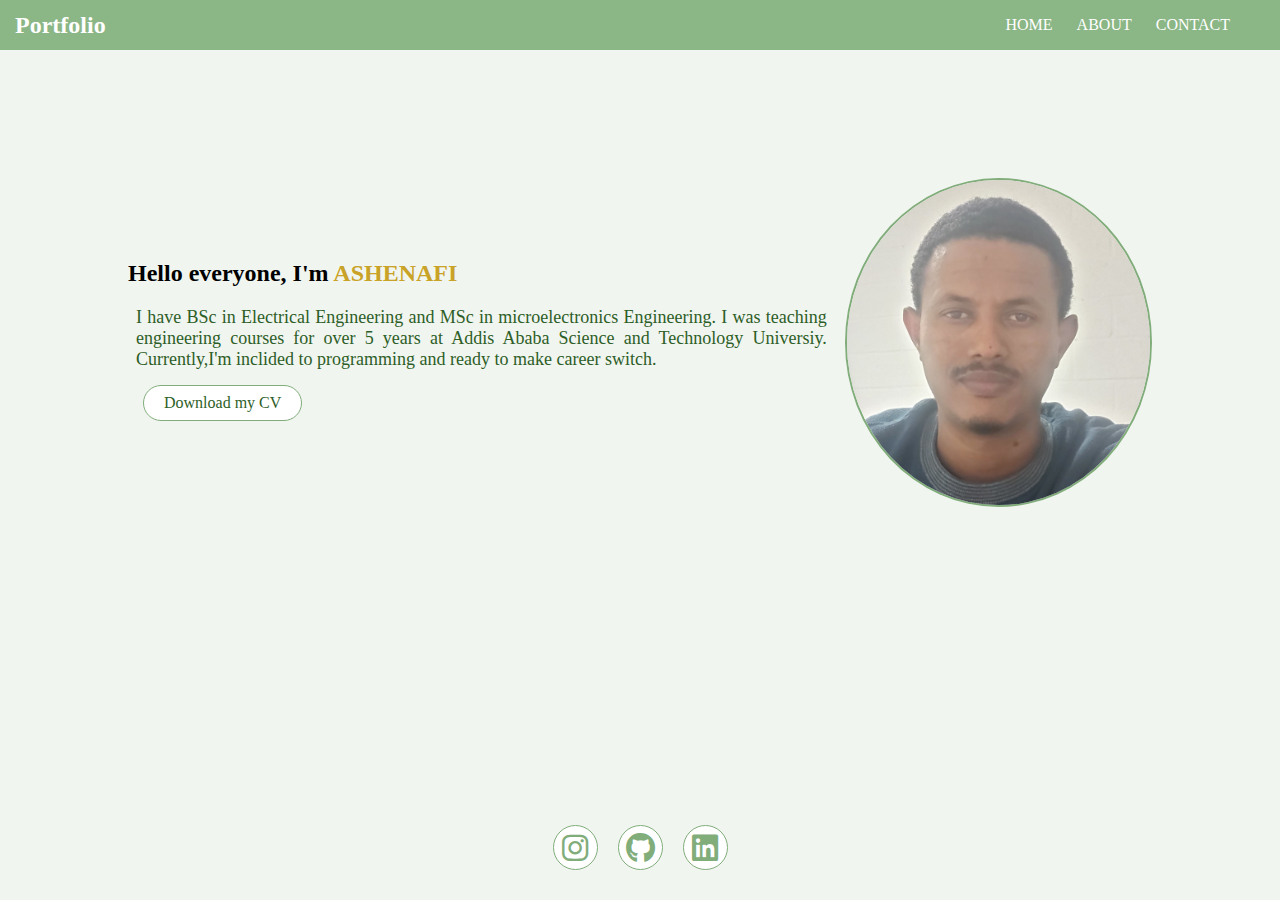
<file: index.html>
<!DOCTYPE html>
<html lang="en">
<head>
    <meta charset="UTF-8">
    <meta http-equiv="X-UA-Compatible" content="IE=edge">
    <meta name="viewport" content="width=device-width, initial-scale=1.0">
    <title>my portfolio</title>
    <link rel="stylesheet" href="style.css">
    <link rel="stylesheet" href="https://cdnjs.cloudflare.com/ajax/libs/font-awesome/6.2.1/css/all.min.css">
</head>
<body>
   <header>
    <nav>
        <label class="portfolio">Portfolio</label>
        <ul>
            <li><a href="#">Home</li></a>
            <li><a href="#">about</li></a>   
            <li><a href="#">contact</li></a>
        </ul>
    </nav>
   </header> 
   <div class="home">
    <div class="intro">
        <h2>Hello everyone, I'm <span>Ashenafi</span></h2>
        <p>I have BSc in Electrical Engineering and MSc in microelectronics Engineering. 
            I was teaching engineering courses for over 5 years at Addis Ababa Science and Technology Universiy. 
            Currently,I'm inclided to programming and ready to make career switch. </p>
        <a href="assets/myCV.pdf" download="myCV">Download my CV</a>
    </div>
    <img src="assets/ashenafi.jpg" alt="profile photo">  
</div>
<footer>
    <div class="social-media">
        <div><a href="https://www.instagram.com/ashenafykebede/" target="_blank"><i class="fa-brands fa-instagram"></i></a></div>
        <div><a href="https://github.com/ashenafykebede" target="_blank"><i class="fa-brands fa-github"></i></a></div>
        <div><a href="https://www.linkedin.com/in/ashenafi-kebede-56a66720/" target="_blank"><i class="fa-brands fa-linkedin"></i></a></div>
    </div>
</footer>
</body>
</html>
</file>
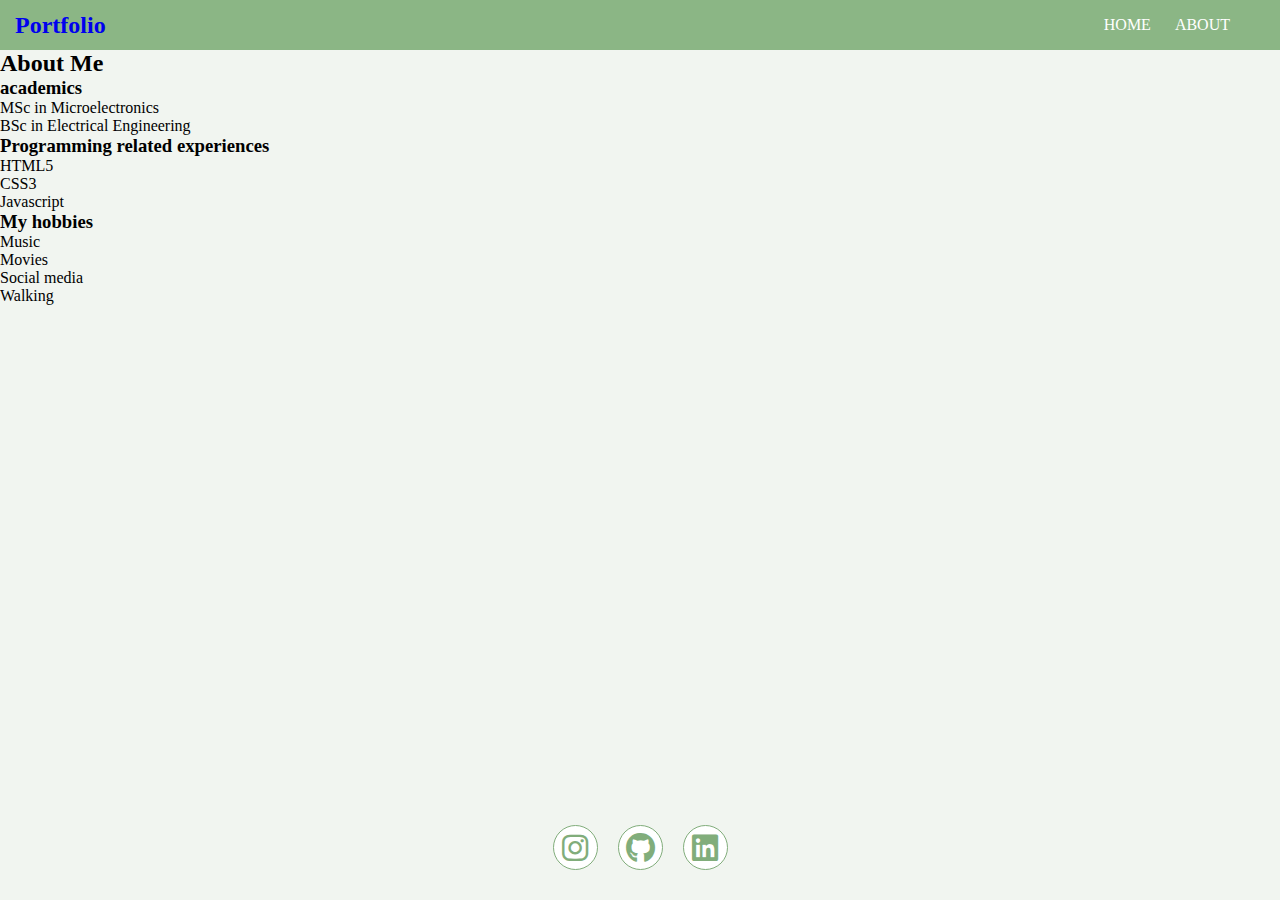
<file: about.html>
<!DOCTYPE html>
<html lang="en">
<head>
    <meta charset="UTF-8">
    <meta http-equiv="X-UA-Compatible" content="IE=edge">
    <meta name="viewport" content="width=device-width, initial-scale=1.0">
    <title>my portfolio</title>
    <link rel="stylesheet" href="style.css">
    <link rel="stylesheet" href="https://cdnjs.cloudflare.com/ajax/libs/font-awesome/6.2.1/css/all.min.css">
</head>
<body>
   <header>
    <nav>
        <label class="portfolio"><a href="index.html">Portfolio</a></label>
        <ul>
            <li><a href="index.html">Home</li></a>
            <li><a href="about.html">about</li></a>  
        </ul>
    </nav>
   </header> 
<div class="aboutme">
    <h2>About Me</h2>
    <div class="about">
        <div class="academics">
            <h3>academics</h3>
            <ul>
                <li>MSc in Microelectronics</li>
                <li>BSc in Electrical Engineering</li>
            </ul>
        </div>
        <div class="programming">
            <h3>  Programming related experiences</h3>
            <ul>
                <li>HTML5</li>
                <li>CSS3</li>
                <li>Javascript</li>
            </ul>
          </div>
        <div class="hobbies">
            <h3>My hobbies</h3>
            <ul>
                <li>Music</li>
                <li>Movies</li>
                <li>Social media</li>
                <li>Walking</li>
            </ul>
        </div>
    </div>
</div>
<footer>
    <div class="social-media">
        <div><a href="https://www.instagram.com/ashenafykebede/" target="_blank"><i class="fa-brands fa-instagram"></i></a></div>
        <div><a href="https://github.com/ashenafykebede" target="_blank"><i class="fa-brands fa-github"></i></a></div>
        <div><a href="https://www.linkedin.com/in/ashenafi-kebede-56a66720/" target="_blank"><i class="fa-brands fa-linkedin"></i></a></div>
    </div>
</footer>
</body>
</html>
</file>
<file: style.css>
/* ========================================
        GENERAL
========================================= */
* {
  list-style: none;
  text-decoration: none;
  padding: 0;
  margin: 0;
  box-sizing: border-box;
}

body {
  font-family: raleway, "sans-serif";
  height: 100%;
  width: 100%;
  background-color: #f1f5f0;
}
/* ========================================
        NAVIGATION MENU
========================================= */
nav {
  background-color: #8bb685;
  height: 50px;
  width: 100%;
}
nav label.portfolio {
  color: white;
  font-size: 24px;
  font-weight: bold;
  margin-left: 15px;
  line-height: 50px;
}
nav ul {
  float: right;
  margin-right: 30px;
}
nav ul li {
  display: inline-block;
  line-height: 50px;
  margin-right: 20px;
}
nav ul li a {
  color: white;
  font-weight: 400;
  text-transform: uppercase;
}

/* ------------Small Screens */

@media only screen and (max-width: 480px) {
  nav ul {
    margin-right: 8px;
  }
  nav ul li {
    margin-right: 10px;
  }
}

/* ========================================
        HOME PAGE
========================================= */
.home {
  display: flex;
  width: 80%;
  margin: auto;
  margin-top: 10%;
}
.intro {
  margin-top: 8%;
  width: 70%;
}
.intro h2 {
  margin-bottom: 20px;
}
.intro h2 span {
  text-transform: uppercase;
  font-weight: bold;
  color: #c9a327;
}
.intro p {
  color: #2d5e27;
  margin: 8px;
  font-size: 18px;
  text-align: justify;
}
.intro a {
  display: block;
  width: max-content;
  margin: 15px;
  padding: 8px 20px;
  border-radius: 20px;
  color: #2d5e27;
  background-color: white;
  border: #81ad7b 1px solid;
}
.intro a:hover {
  color: white;
  background-color: #81ad7b;
  border: white 1px solid;
}
.home img {
  width: 30%;
  height: auto;
  border-radius: 50%;
  border: #81ad7b 2px solid;
  margin-left: 10px;
}

/* ---------Small Screens------------------ */
@media only screen and (max-width: 718px) {
  .home {
    flex-direction: column;
  }
  .intro {
    width: 100%;
    display: flex;
    flex-direction: column;
    justify-content: center;
    align-items: center;
  }
  .home img {
    width: 60%;
    margin: auto;
  }
}
@media only screen and (max-width: 480x) {
  .home {
    flex-direction: column;
  }
  .intro {
    width: 100%;
    display: flex;
    flex-direction: column;
    justify-content: center;
    align-items: center;
  }
  .home img {
    width: 100%;
    margin: 5px;
  }
}

/* ========================================
        FOOTER
========================================= */
footer{
  display: block;
}
footer .social-media {
  position: absolute;
  bottom: 20px;
  display: flex;
  justify-content: center;
  width: 100%;
}
.social-media div {
  background-color: white;
  margin: 10px;
  width: 45px;
  height: 45px;
  border-radius: 50%;
  display: flex;
  justify-content: center;
  align-items: center;
  border: #81ad7b 1px solid;
}
.social-media div i {
  font-size: 30px;
  color: #81ad7b;
}
.social-media div:hover {
  background-color: #81ad7b;
}
.social-media div i:hover {
  color: white;
}
</file>
